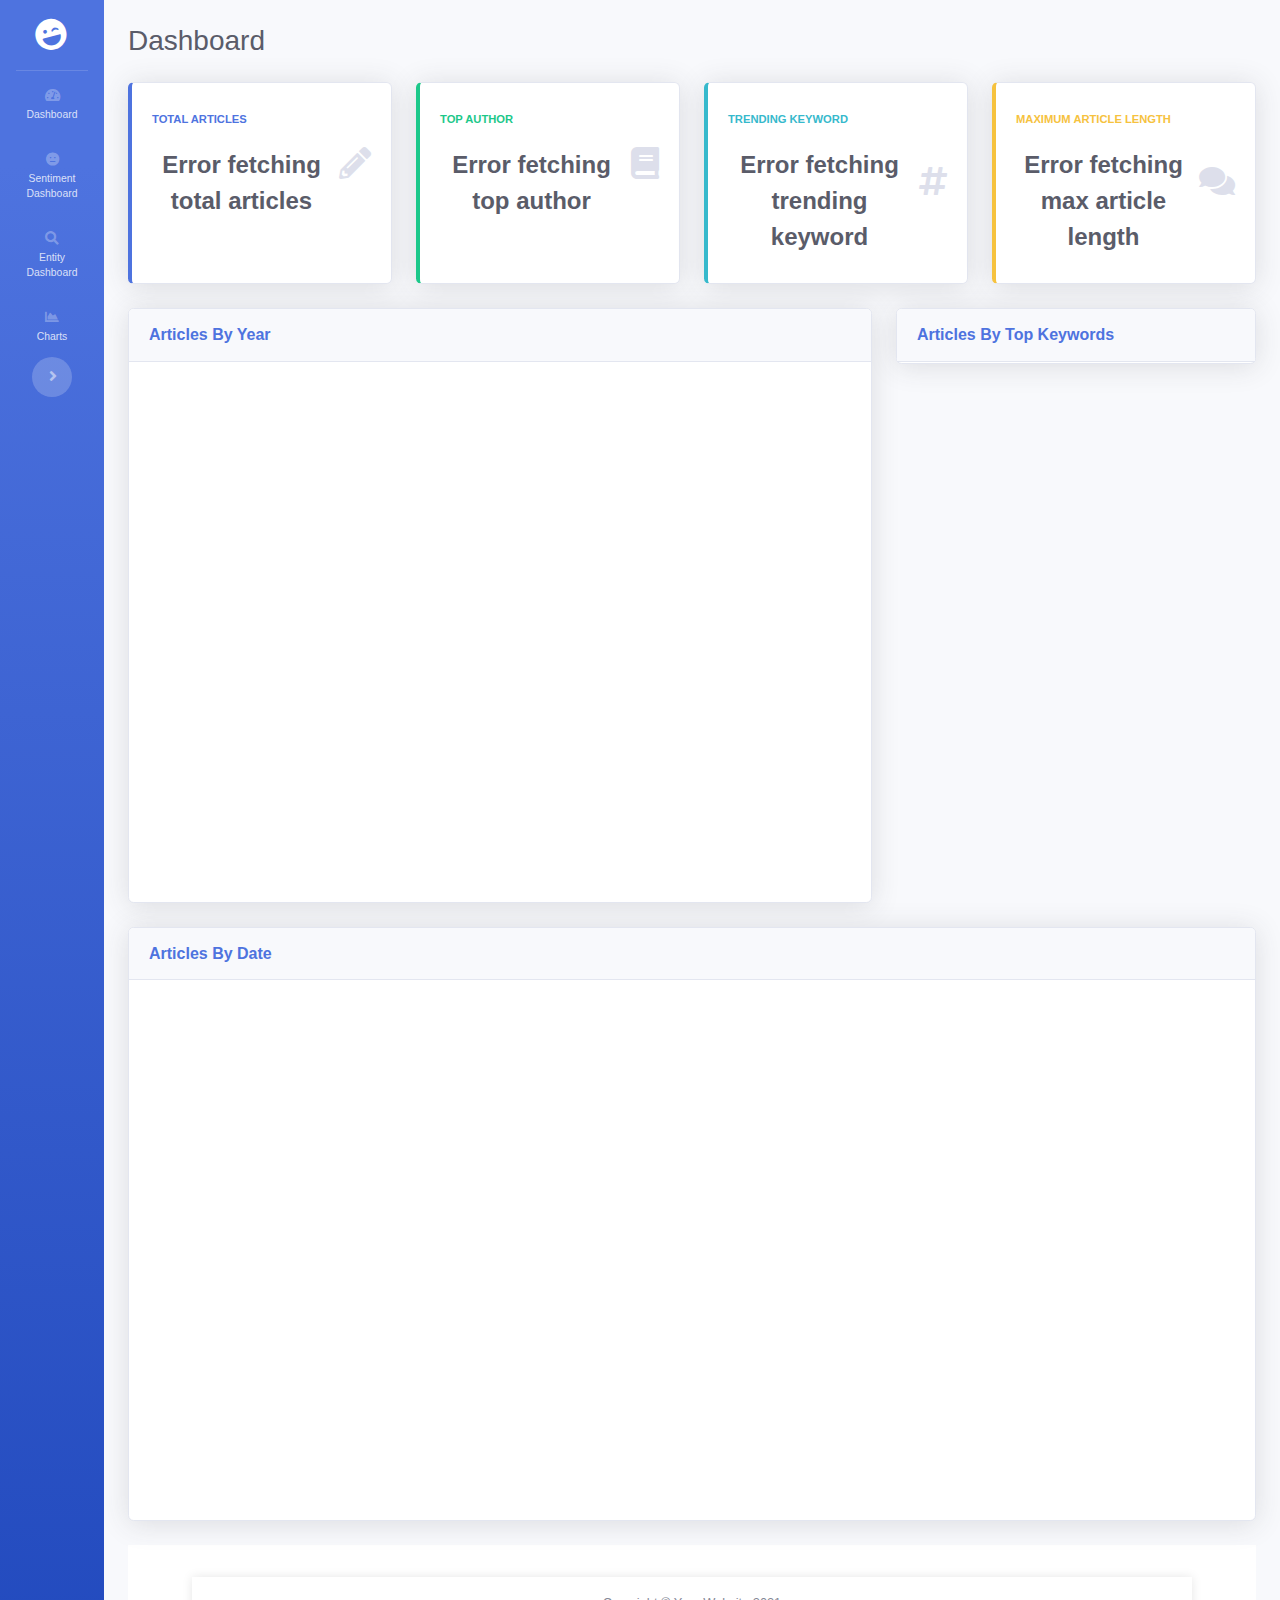
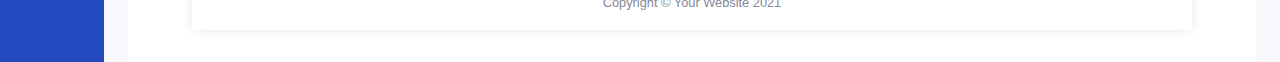
<file: startbootstrap-sb-admin-2-gh-pages/index.html>
<!DOCTYPE html>
<html lang="en">

<head>

    <meta charset="utf-8">
    <meta http-equiv="X-UA-Compatible" content="IE=edge">
    <meta name="viewport" content="width=device-width, initial-scale=1, shrink-to-fit=no">
    <meta name="description" content="">
    <meta name="author" content="">

    <title>Article-Scraper</title>

    <!-- Custom fonts for this template-->
    <link href="vendor/fontawesome-free/css/all.min.css" rel="stylesheet" type="text/css">
    <link
        href="https://fonts.googleapis.com/css?family=Nunito:200,200i,300,300i,400,400i,600,600i,700,700i,800,800i,900,900i"
        rel="stylesheet">

    <!-- Custom styles for this template-->
    <link href="css/sb-admin-2.min.css" rel="stylesheet">
    <link rel="stylesheet" href="../visualizations/styles.css">

    <script src="https://cdn.amcharts.com/lib/5/index.js"></script>
    <script src="https://cdn.amcharts.com/lib/5/wc.js"></script>
    <script src="https://cdn.amcharts.com/lib/5/xy.js"></script>
    <script src="https://cdn.amcharts.com/lib/5/percent.js"></script>
    <script src="https://cdn.amcharts.com/lib/5/hierarchy.js"></script>
    <script src="https://cdn.amcharts.com/lib/5/radar.js"></script>
    <script src="https://cdn.amcharts.com/lib/5/themes/Animated.js"></script>
</head>

<body id="page-top sidebar-toggled">

    <!-- Page Wrapper -->
    <div id="wrapper">

        <!-- Sidebar -->
        <ul class="navbar-nav bg-gradient-primary sidebar sidebar-dark accordion toggled" id="accordionSidebar">

            <!-- Sidebar - Brand -->
            <a class="sidebar-brand d-flex align-items-center justify-content-center" href="index.html">
                <div class="sidebar-brand-icon rotate-n-15">
                    <i class="fas fa-laugh-wink"></i>
                </div>
                <div class="sidebar-brand-text mx-3">Article-Scraper</div>
            </a>

            <!-- Divider -->
            <hr class="sidebar-divider my-0">

            <!-- Nav Item - Dashboard -->
            <li class="nav-item">
                <a class="nav-link" href="index.html">
                    <i class="fas fa-fw fa-tachometer-alt"></i>
                    <span>Dashboard</span></a>
            </li>


            <li class="nav-item">
                <a class="nav-link" href="sentiment.html">
                    <i class="fas fa-fw fa-meh"></i>
                    <span>Sentiment Dashboard</span></a>
            </li>

            <li class="nav-item">
                <a class="nav-link" href="entity.html">
                    <i class="fas fa-fw fa-search"></i>
                    <span>Entity Dashboard</span></a>
            </li>

            <li class="nav-item">
                <a class="nav-link" href="charts.html">
                    <i class="fas fa-fw fa-chart-area"></i>
                    <span>Charts</span></a>
            </li>
            <!-- Sidebar Toggler (Sidebar) -->
            <div class="text-center d-none d-md-inline">
                <button class="rounded-circle border-0" id="sidebarToggle"></button>
            </div>

        </ul>

        <!-- End of Sidebar -->

        <!-- Content Wrapper -->
        <div id="content-wrapper" class="d-flex flex-column">

            <!-- Main Content -->
            <div id="content">


                <!-- Begin Page Content -->
                <div class="container-fluid">

                    <!-- Page Heading -->
                    <div class="d-sm-flex align-items-center justify-content-between my-4">
                        <h1 class="h3 mb-0 text-gray-800">Dashboard</h1>
                    </div>

                    <!-- Content Row -->
                    <div class="row">

                        <!-- Earnings (Monthly) Card Example -->
                        <div class="col-xl-3 col-md-6 mb-4">
                            <div class="card border-left-primary shadow h-100 py-2">
                                <div class="card-body">
                                    <div class="row no-gutters align-items-center">
                                        <div class="col mr-2">
                                            <div class="text-xs font-weight-bold text-primary text-uppercase mb-1">
                                                Total Articles</div>
                                            <div class="h5 mb-0 font-weight-bold text-gray-800" id="articlesCount">
                                            </div>
                                        </div>
                                        <div class="col-auto">
                                            <i class="fas fa-pencil-alt fa-2x text-gray-300"></i>
                                        </div>

                                    </div>
                                </div>
                            </div>
                        </div>

                        <!-- Earnings (Monthly) Card Example -->
                        <div class="col-xl-3 col-md-6 mb-4">
                            <div class="card border-left-success shadow h-100 py-2">
                                <div class="card-body">
                                    <div class="row no-gutters align-items-center">
                                        <div class="col mr-2">
                                            <div class="text-xs font-weight-bold text-success text-uppercase mb-1">
                                                Top Author</div>
                                            <div class="h5 mb-0 font-weight-bold text-gray-800" id="topAuthor"></div>
                                        </div>
                                        <div class="col-auto">
                                            <i class="fas fa-book fa-2x text-gray-300"></i>
                                        </div>

                                    </div>
                                </div>
                            </div>
                        </div>

                        <!-- Earnings (Monthly) Card Example -->
                        <div class="col-xl-3 col-md-6 mb-4">
                            <div class="card border-left-info shadow h-100 py-2">
                                <div class="card-body">
                                    <div class="row no-gutters align-items-center">
                                        <div class="col mr-2">
                                            <div class="text-xs font-weight-bold text-info text-uppercase mb-1">Trending
                                                Keyword
                                            </div>
                                            <div class="h5 mb-0 font-weight-bold text-gray-800" id="trendingKeyword">
                                            </div>
                                        </div>
                                        <div class="col-auto">
                                            <i class="fas fa-hashtag fa-2x text-gray-300"></i>
                                        </div>

                                    </div>
                                </div>
                            </div>
                        </div>

                        <!-- Pending Requests Card Example -->
                        <div class="col-xl-3 col-md-6 mb-4">
                            <div class="card border-left-warning shadow h-100 py-2">
                                <div class="card-body">
                                    <div class="row no-gutters align-items-center">
                                        <div class="col mr-2">
                                            <div class="text-xs font-weight-bold text-warning text-uppercase mb-1">
                                                Maximum Article Length</div>
                                            <div class="h5 mb-0 font-weight-bold text-gray-800" id="maxArticleLength">
                                            </div>
                                        </div>
                                        <div class="col-auto">
                                            <i class="fas fa-comments fa-2x text-gray-300"></i>
                                        </div>
                                    </div>
                                </div>
                            </div>
                        </div>
                    </div>

                    <!-- Content Row -->

                    <div class="row">

                        <!-- Area Chart -->
                        <div class="col-xl-8 col-lg-7">
                            <div class="card shadow mb-4">
                                <!-- Card Header - Dropdown -->
                                <div
                                    class="card-header py-3 d-flex flex-row align-items-center justify-content-between">
                                    <h6 class="m-0 font-weight-bold text-primary">Articles By Year</h6>
                                </div>
                                <!-- Card Body -->
                                <div class="card-body">
                                    <div class="chart-area" style="height: 500px;">
                                        <div id="articlesByYear"></div>
                                    </div>
                                </div>
                            </div>
                        </div>

                        <!-- Pie Chart -->
                        <div class="col-xl-4 col-lg-5">
                            <div class="card shadow mb-4">
                                <!-- Card Header - Dropdown -->
                                <div
                                    class="card-header py-3 d-flex flex-row align-items-center justify-content-between">
                                    <h6 class="m-0 font-weight-bold text-primary">Articles By Top Keywords</h6>
                                </div>
                                <!-- Card Body -->
                                <div class="card-body p-0">
                                    <!-- <div class="chart-area" > -->
                                    <div id="articlesByTopKeywordCount"></div>
                                    <!-- </div> -->
                                </div>
                            </div>
                        </div>
                    </div>

                    <div class="row">

                        <!-- Area Chart -->
                        <div class="col-12">
                            <div class="card shadow mb-4">
                                <!-- Card Header - Dropdown -->
                                <div
                                    class="card-header py-3 d-flex flex-row align-items-center justify-content-between">
                                    <h6 class="m-0 font-weight-bold text-primary">Articles By Date</h6>
                                </div>
                                <!-- Card Body -->
                                <div class="card-body">
                                    <div class="chart-area" style="height: 500px;">
                                        <div id="articlesByMonth"></div>
                                    </div>
                                </div>
                            </div>
                        </div>
                    </div>
                    <!-- Content Row -->
                    <!-- Footer -->
                    <!-- End of Footer -->
                    <footer class="sticky-footer bg-white">
                        <div class="container my-auto">
                            <div class="copyright text-center my-auto">
                                <span>Copyright &copy; Your Website 2021</span>
                            </div>
                        </div>
                    </footer>

                </div>
                <!-- End of Content Wrapper -->

            </div>
            <!-- End of Page Wrapper -->

            <!-- Scroll to Top Button-->
            <a class="scroll-to-top rounded" href="#page-top">
                <i class="fas fa-angle-up"></i>
            </a>



            <!-- Bootstrap core JavaScript-->
            <script src="vendor/jquery/jquery.min.js"></script>
            <script src="vendor/bootstrap/js/bootstrap.bundle.min.js"></script>

            <!-- Core plugin JavaScript-->
            <script src="vendor/jquery-easing/jquery.easing.min.js"></script>

            <!-- Custom scripts for all pages-->
            <script src="js/sb-admin-2.min.js"></script>

            <!-- Page level plugins -->
            <!-- <script src="vendor/chart.js/Chart.min.js"></script> -->

            <!-- Page level custom scripts -->
            <!-- <script src="js/demo/chart-area-demo.js"></script> -->
            <!-- <script src="js/demo/chart-pie-demo.js"></script> -->
            <script src="./js/load_main_scripts.js"></script>

</body>

</html>
</file>
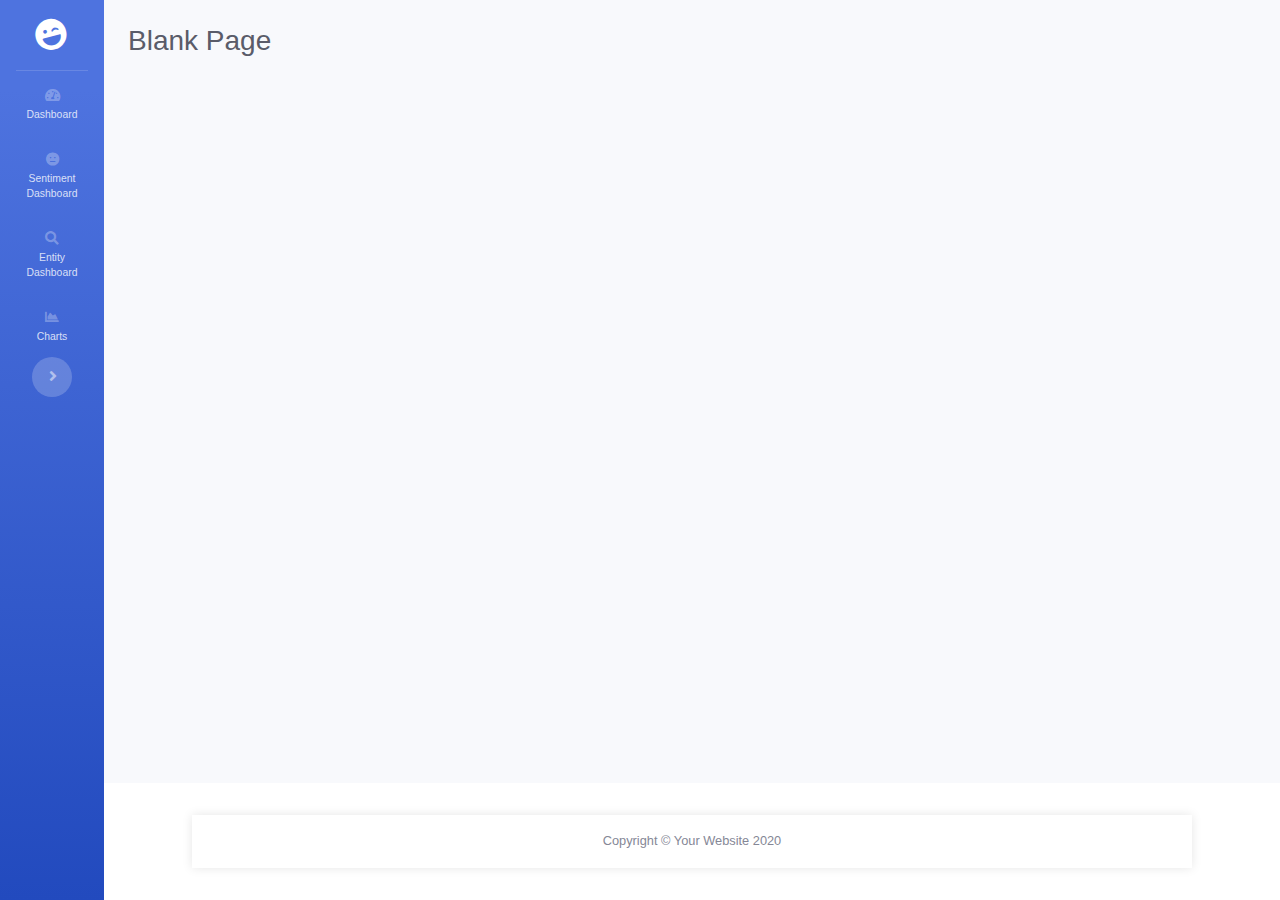
<file: startbootstrap-sb-admin-2-gh-pages/blank.html>
<!DOCTYPE html>
<html lang="en">

<head>

    <meta charset="utf-8">
    <meta http-equiv="X-UA-Compatible" content="IE=edge">
    <meta name="viewport" content="width=device-width, initial-scale=1, shrink-to-fit=no">
    <meta name="description" content="">
    <meta name="author" content="">

    <title>Article-Scraper</title>

    <!-- Custom fonts for this template-->
    <link href="vendor/fontawesome-free/css/all.min.css" rel="stylesheet" type="text/css">
    <link
        href="https://fonts.googleapis.com/css?family=Nunito:200,200i,300,300i,400,400i,600,600i,700,700i,800,800i,900,900i"
        rel="stylesheet">

    <!-- Custom styles for this template-->
    <link href="css/sb-admin-2.min.css" rel="stylesheet">
    <link rel="stylesheet" href="../visualizations/styles.css">

    <script src="https://cdn.amcharts.com/lib/5/index.js"></script>
    <script src="https://cdn.amcharts.com/lib/5/wc.js"></script>
    <script src="https://cdn.amcharts.com/lib/5/xy.js"></script>
    <script src="https://cdn.amcharts.com/lib/5/percent.js"></script>
    <script src="https://cdn.amcharts.com/lib/5/hierarchy.js"></script>
    <script src="https://cdn.amcharts.com/lib/5/radar.js"></script>
    <script src="https://cdn.amcharts.com/lib/5/themes/Animated.js"></script>
    <script src="https://cdn.amcharts.com/lib/5/themes/Responsive.js"></script>
</head>

<body id="page-top sidebar-toggled">

    <!-- Page Wrapper -->
    <div id="wrapper">

        <!-- Sidebar -->
        <ul class="navbar-nav bg-gradient-primary sidebar sidebar-dark accordion toggled" id="accordionSidebar">

            <!-- Sidebar - Brand -->
            <a class="sidebar-brand d-flex align-items-center justify-content-center" href="index.html">
                <div class="sidebar-brand-icon rotate-n-15">
                    <i class="fas fa-laugh-wink"></i>
                </div>
                <div class="sidebar-brand-text mx-3">Article-Scraper</div>
            </a>

            <!-- Divider -->
            <hr class="sidebar-divider my-0">

            <!-- Nav Item - Dashboard -->
            <li class="nav-item">
                <a class="nav-link" href="index.html">
                    <i class="fas fa-fw fa-tachometer-alt"></i>
                    <span>Dashboard</span></a>
            </li>


            <li class="nav-item">
                <a class="nav-link" href="sentiment.html">
                    <i class="fas fa-fw fa-meh"></i>
                    <span>Sentiment Dashboard</span></a>
            </li>

            <li class="nav-item">
                <a class="nav-link" href="entity.html">
                    <i class="fas fa-fw fa-search"></i>
                    <span>Entity Dashboard</span></a>
            </li>

            <li class="nav-item">
                <a class="nav-link" href="charts.html">
                    <i class="fas fa-fw fa-chart-area"></i>
                    <span>Charts</span></a>
            </li>
            <!-- Sidebar Toggler (Sidebar) -->
            <div class="text-center d-none d-md-inline">
                <button class="rounded-circle border-0" id="sidebarToggle"></button>
            </div>

        </ul>
        <!-- End of Sidebar -->

        <!-- Content Wrapper -->
        <div id="content-wrapper" class="d-flex flex-column">

            <!-- Main Content -->
            <div id="content">

                <!-- Begin Page Content -->
                <div class="container-fluid my-4">

                    <!-- Page Heading -->
                    <h1 class="h3 mb-4 text-gray-800">Blank Page</h1>

                </div>
                <!-- /.container-fluid -->
                <div class="chartContainer"></div>
            </div>
            <!-- End of Main Content -->
            <footer class="sticky-footer bg-white">
                <div class="container my-auto">
                    <div class="copyright text-center my-auto">
                        <span>Copyright &copy; Your Website 2020</span>
                    </div>
                </div>
            </footer>
            <!-- Footer -->
            <!-- End of Footer -->

        </div>
        <!-- End of Content Wrapper -->

    </div>
    <!-- End of Page Wrapper -->

    <!-- Scroll to Top Button-->
    <a class="scroll-to-top rounded" href="#page-top">
        <i class="fas fa-angle-up"></i>
    </a>


    <!-- Bootstrap core JavaScript-->
    <script src="vendor/jquery/jquery.min.js"></script>
    <script src="vendor/bootstrap/js/bootstrap.bundle.min.js"></script>

    <!-- Core plugin JavaScript-->
    <script src="vendor/jquery-easing/jquery.easing.min.js"></script>

    <!-- Custom scripts for all pages-->
    <script src="js/sb-admin-2.min.js"></script>
    <script src="js/load_chart.js"></script>

</body>

</html>
</file>
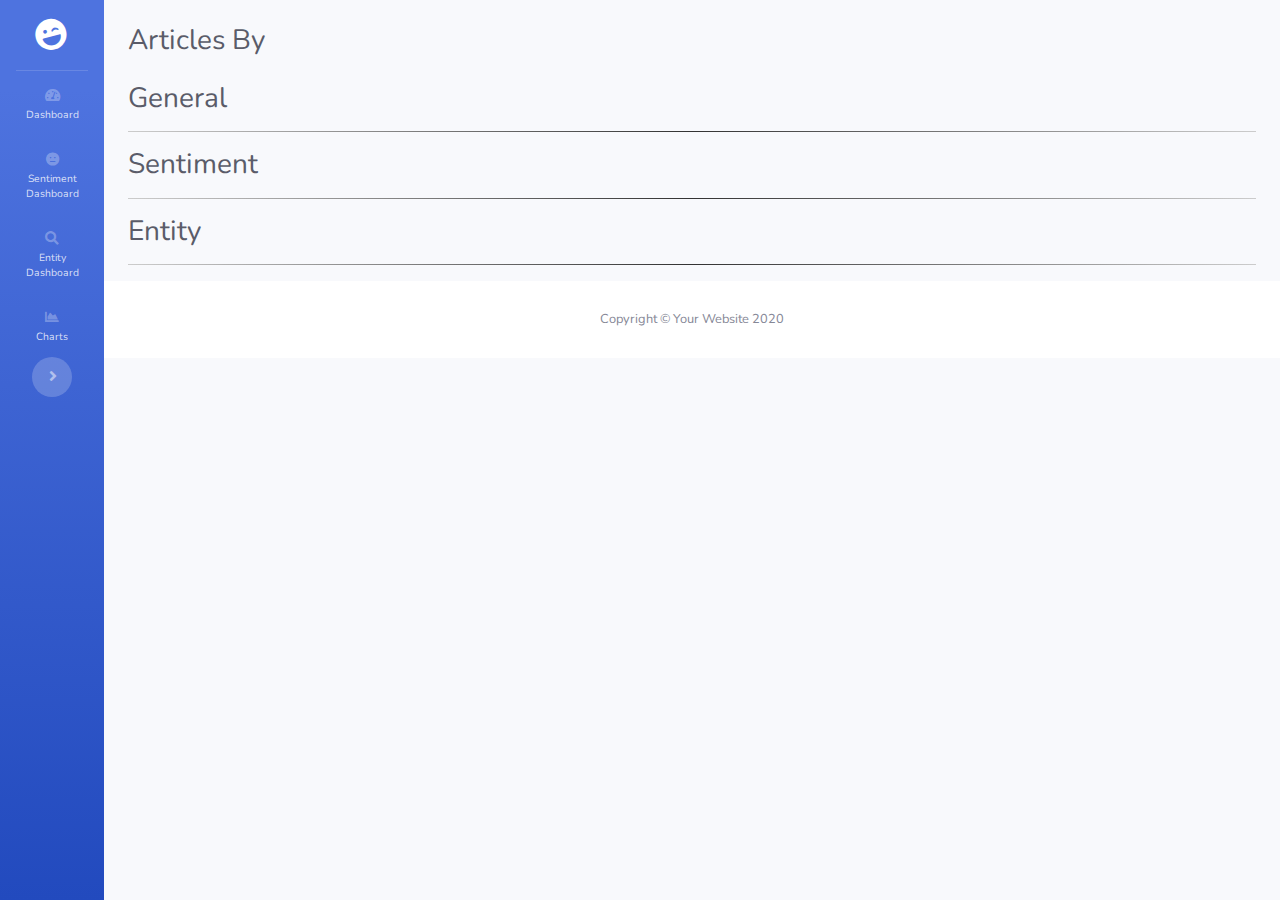
<file: startbootstrap-sb-admin-2-gh-pages/charts.html>
<!DOCTYPE html>
<html lang="en">

<head>

    <meta charset="utf-8">
    <meta http-equiv="X-UA-Compatible" content="IE=edge">
    <meta name="viewport" content="width=device-width, initial-scale=1, shrink-to-fit=no">
    <meta name="description" content="">
    <meta name="author" content="">

    <title>Article-Scraper</title>

    <!-- Custom fonts for this template-->
    <link href="vendor/fontawesome-free/css/all.min.css" rel="stylesheet" type="text/css">
    <link
        href="https://fonts.googleapis.com/css?family=Nunito:200,200i,300,300i,400,400i,600,600i,700,700i,800,800i,900,900i"
        rel="stylesheet">

    <!-- Custom styles for this template-->
    <link href="css/sb-admin-2.min.css" rel="stylesheet">

    <style>
        .card {
            border: 1px solid #ddd;
            border-radius: 0.5rem;
            transition: transform 0.2s, box-shadow 0.2s;
        }

        .card:hover {
            transform: scale(1.05);
            box-shadow: 0 4px 8px rgba(0, 0, 0, 0.2);
        }

        .btn {
            width: 100%;
            font-size: 1.2rem;
            padding: 0.75rem;
            border-radius: 0.3rem;
            font-weight: bold;
            /* Make text bold */
            text-transform: uppercase;
            /* Uppercase text */
        }
    </style>
</head>

<body id="page-top sidebar-toggled">

    <!-- Page Wrapper -->
    <div id="wrapper">

        <!-- Sidebar -->
        <ul class="navbar-nav bg-gradient-primary sidebar sidebar-dark accordion toggled" id="accordionSidebar">

            <!-- Sidebar - Brand -->
            <a class="sidebar-brand d-flex align-items-center justify-content-center" href="index.html">
                <div class="sidebar-brand-icon rotate-n-15">
                    <i class="fas fa-laugh-wink"></i>
                </div>
                <div class="sidebar-brand-text mx-3">Article-Scraper</div>
            </a>

            <!-- Divider -->
            <hr class="sidebar-divider my-0">

            <!-- Nav Item - Dashboard -->
            <li class="nav-item">
                <a class="nav-link" href="index.html">
                    <i class="fas fa-fw fa-tachometer-alt"></i>
                    <span>Dashboard</span></a>
            </li>

            <li class="nav-item">
                <a class="nav-link" href="sentiment.html">
                    <i class="fas fa-fw fa-meh"></i>
                    <span>Sentiment Dashboard</span></a>
            </li>

            <li class="nav-item">
                <a class="nav-link" href="entity.html">
                    <i class="fas fa-fw fa-search"></i>
                    <span>Entity Dashboard</span></a>
            </li>

            <li class="nav-item">
                <a class="nav-link" href="charts.html">
                    <i class="fas fa-fw fa-chart-area"></i>
                    <span>Charts</span></a>
            </li>
            <!-- Sidebar Toggler (Sidebar) -->
            <div class="text-center d-none d-md-inline">
                <button class="rounded-circle border-0" id="sidebarToggle"></button>
            </div>

        </ul>
        <!-- End of Sidebar -->
        <div id="content-wrapper" class="d-flex flex-column">
            <div id="content">


                <!-- Begin Page Content -->
                <div class="container-fluid">

                    <!-- Page Heading -->
                    <div class="d-sm-flex align-items-center justify-content-between my-4">
                        <h1 class="h3 mb-0 text-gray-800">Articles By</h1>
                        <!-- <a href="#" class="d-none d-sm-inline-block btn btn-sm btn-primary shadow-sm"><i
                            class="fas fa-download fa-sm text-white-50"></i> Generate Report</a> -->
                    </div>

                    <script src="js/load_script_buttons.js"></script>
                    <h1 class="h3 mb-0 text-gray-800">General</h1>
                    <hr style="border: 0; height: 1px; background: #333; background-image: linear-gradient(to right, #ccc, #333, #ccc);">
                    <div id="general-buttons" class="row"></div>
                    <h1 class="h3 mb-0 text-gray-800">Sentiment</h1>
                    <hr style="border: 0; height: 1px; background: #333; background-image: linear-gradient(to right, #ccc, #333, #ccc);">
                    <div id="sentiment-buttons" class="row"></div>
                    <h1 class="h3 mb-0 text-gray-800">Entity</h1>
                    <hr style="border: 0; height: 1px; background: #333; background-image: linear-gradient(to right, #ccc, #333, #ccc);">
                    <div id="entity-buttons" class="row"></div>
                </div>
                <!-- Footer -->
                <footer class="sticky-footer bg-white">
                    <div class="container my-auto">
                        <div class="copyright text-center my-auto">
                            <span>Copyright &copy; Your Website 2020</span>
                        </div>
                    </div>
                </footer>
            </div>
        </div>

    </div>
    <!-- End of Footer -->

    </div>
    <!-- End of Content Wrapper -->

    </div>
    <!-- End of Page Wrapper -->

    <!-- Scroll to Top Button-->
    <a class="scroll-to-top rounded" href="#page-top">
        <i class="fas fa-angle-up"></i>
    </a>



    <!-- Bootstrap core JavaScript-->
    <script src="vendor/jquery/jquery.min.js"></script>
    <script src="vendor/bootstrap/js/bootstrap.bundle.min.js"></script>

    <!-- Core plugin JavaScript-->
    <script src="vendor/jquery-easing/jquery.easing.min.js"></script>

    <!-- Custom scripts for all pages-->
    <script src="js/sb-admin-2.min.js"></script>

    <!-- Page level plugins -->
    <!-- <script src="vendor/chart.js/Chart.min.js"></script> -->

    <!-- Page level custom scripts -->
    <!-- <script src="js/demo/chart-area-demo.js"></script>
    <script src="js/demo/chart-pie-demo.js"></script>
    <script src="js/demo/chart-bar-demo.js"></script> -->

</body>

</html>
</file>
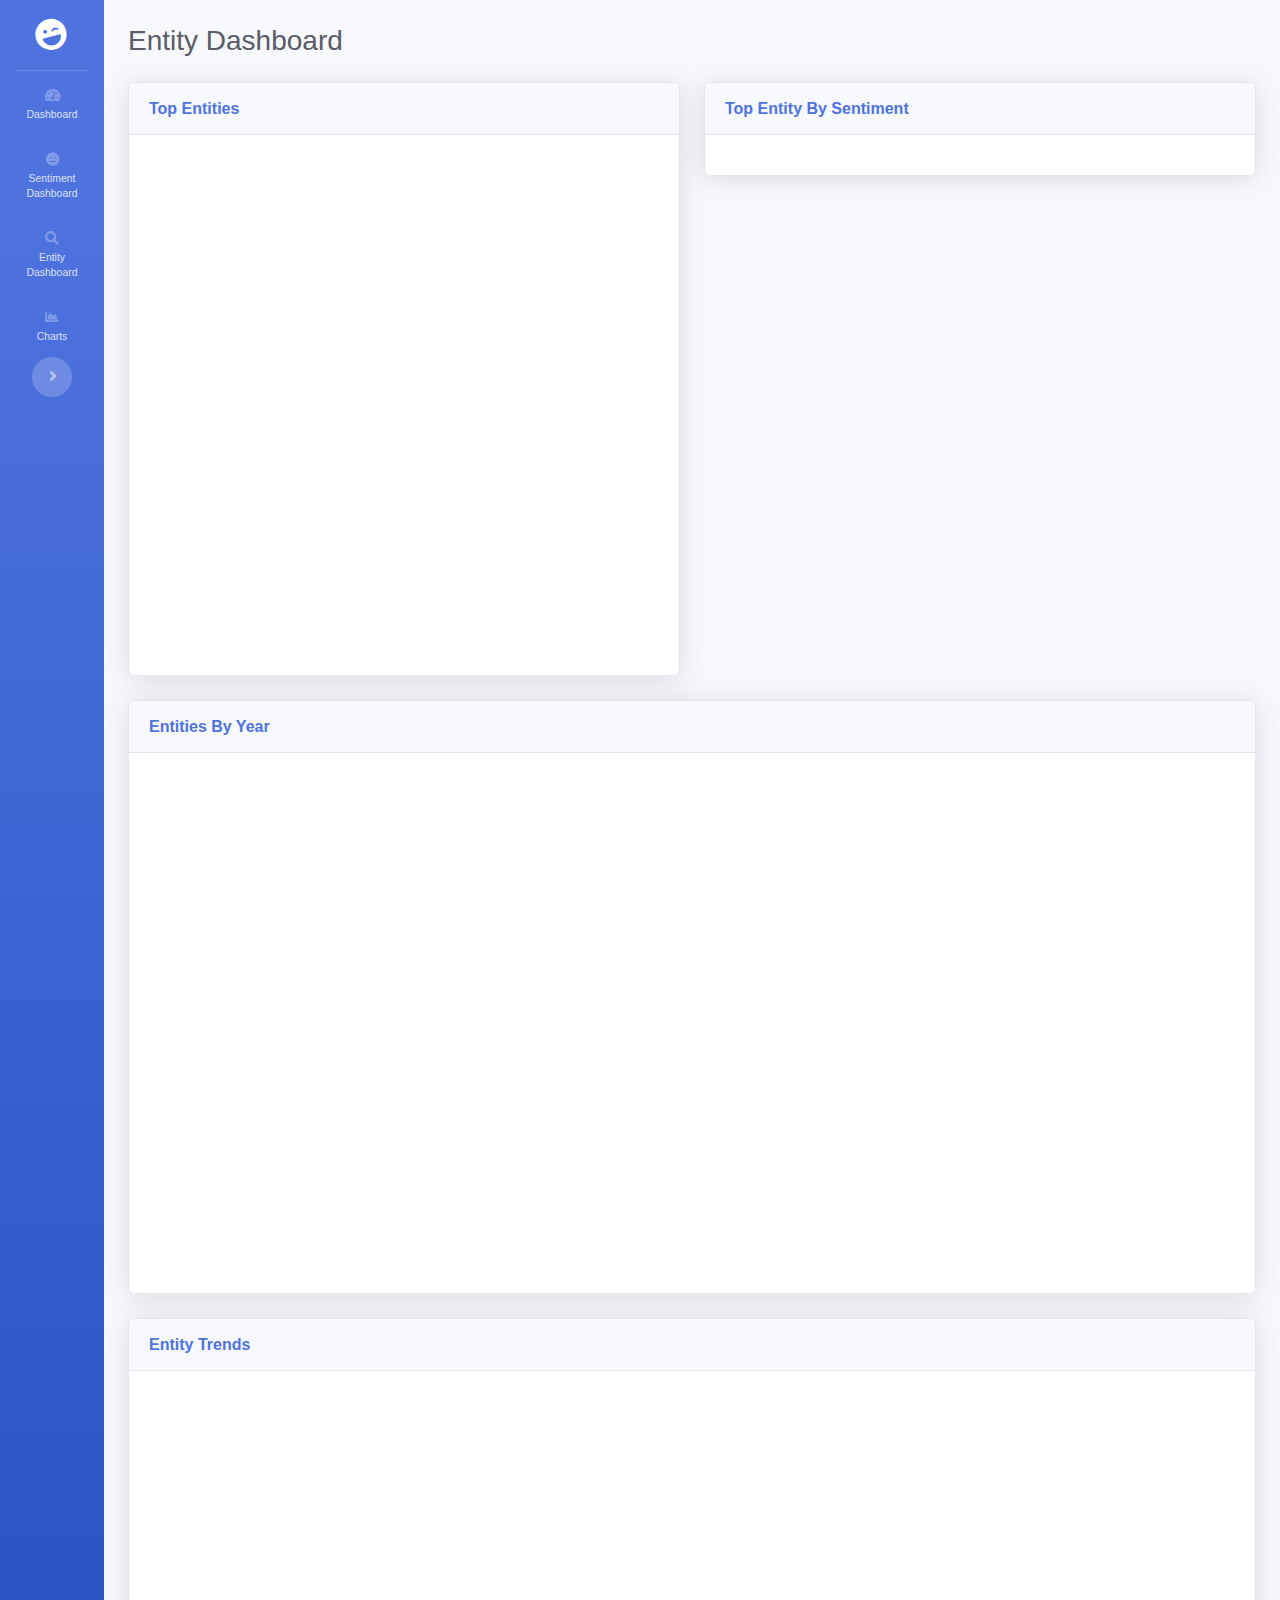
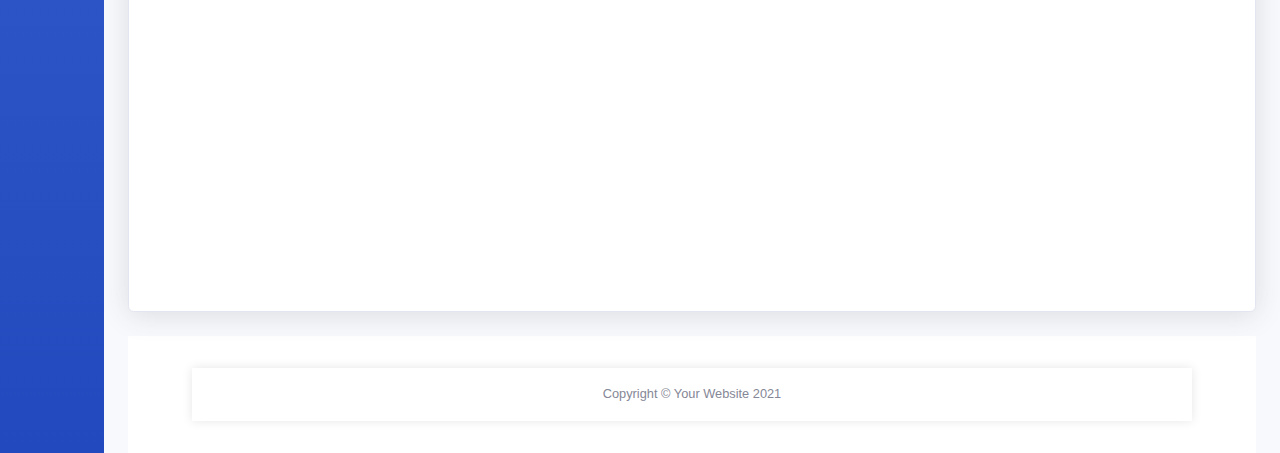
<file: startbootstrap-sb-admin-2-gh-pages/entity.html>
<!DOCTYPE html>
<html lang="en">

<head>

    <meta charset="utf-8">
    <meta http-equiv="X-UA-Compatible" content="IE=edge">
    <meta name="viewport" content="width=device-width, initial-scale=1, shrink-to-fit=no">
    <meta name="description" content="">
    <meta name="author" content="">

    <title>Article-Scraper</title>

    <!-- Custom fonts for this template-->
    <link href="vendor/fontawesome-free/css/all.min.css" rel="stylesheet" type="text/css">
    <link
        href="https://fonts.googleapis.com/css?family=Nunito:200,200i,300,300i,400,400i,600,600i,700,700i,800,800i,900,900i"
        rel="stylesheet">

    <!-- Custom styles for this template-->
    <link href="css/sb-admin-2.min.css" rel="stylesheet">
    <link rel="stylesheet" href="../visualizations/styles.css">

    <script src="https://cdn.amcharts.com/lib/5/index.js"></script>
    <script src="https://cdn.amcharts.com/lib/5/wc.js"></script>
    <script src="https://cdn.amcharts.com/lib/5/xy.js"></script>
    <script src="https://cdn.amcharts.com/lib/5/percent.js"></script>
    <script src="https://cdn.amcharts.com/lib/5/hierarchy.js"></script>
    <script src="https://cdn.amcharts.com/lib/5/radar.js"></script>
    <script src="https://cdn.amcharts.com/lib/5/themes/Animated.js"></script>
    <script src="https://cdn.amcharts.com/lib/5/themes/Responsive.js"></script>
</head>

<body id="page-top sidebar-toggled">

    <!-- Page Wrapper -->
    <div id="wrapper">

        <!-- Sidebar -->
        <ul class="navbar-nav bg-gradient-primary sidebar sidebar-dark accordion toggled" id="accordionSidebar">

            <!-- Sidebar - Brand -->
            <a class="sidebar-brand d-flex align-items-center justify-content-center" href="index.html">
                <div class="sidebar-brand-icon rotate-n-15">
                    <i class="fas fa-laugh-wink"></i>
                </div>
                <div class="sidebar-brand-text mx-3">Article-Scraper</div>
            </a>

            <!-- Divider -->
            <hr class="sidebar-divider my-0">

            <!-- Nav Item - Dashboard -->
            <li class="nav-item">
                <a class="nav-link" href="index.html">
                    <i class="fas fa-fw fa-tachometer-alt"></i>
                    <span>Dashboard</span></a>
            </li>


            <li class="nav-item">
                <a class="nav-link" href="sentiment.html">
                    <i class="fas fa-fw fa-meh"></i>
                    <span>Sentiment Dashboard</span></a>
            </li>

            <li class="nav-item">
                <a class="nav-link" href="entity.html">
                    <i class="fas fa-fw fa-search"></i>
                    <span>Entity Dashboard</span></a>
            </li>

            <li class="nav-item">
                <a class="nav-link" href="charts.html">
                    <i class="fas fa-fw fa-chart-area"></i>
                    <span>Charts</span></a>
            </li>
            <!-- Sidebar Toggler (Sidebar) -->
            <div class="text-center d-none d-md-inline">
                <button class="rounded-circle border-0" id="sidebarToggle"></button>
            </div>

        </ul>

        <!-- End of Sidebar -->

        <!-- Content Wrapper -->
        <div id="content-wrapper" class="d-flex flex-column">

            <!-- Main Content -->
            <div id="content">


                <!-- Begin Page Content -->
                <div class="container-fluid">

                    <!-- Page Heading -->
                    <div class="d-sm-flex align-items-center justify-content-between my-4">
                        <h1 class="h3 mb-0 text-gray-800">Entity Dashboard</h1>
                    </div>

                    <!-- Content Row -->
                    <div class="row">

                        <div class="col-lg-6">
                            <div class="card shadow mb-4">
                                <!-- Card Header - Dropdown -->
                                <div
                                    class="card-header py-3 d-flex flex-row align-items-center justify-content-between">
                                    <h6 class="m-0 font-weight-bold text-primary">Top Entities</h6>
                                </div>
                                <!-- Card Body -->
                                <div class="card-body">
                                    <div class="chart-area" style="height: 500px;">
                                        <div id="topEntities"></div>
                                    </div>
                                </div>
                            </div>
                        </div>

                        <!-- Pie Chart -->
                        <div class="col-lg-6">
                            <div class="card shadow mb-4">
                                <!-- Card Header - Dropdown -->
                                <div
                                    class="card-header py-3 d-flex flex-row align-items-center justify-content-between">
                                    <h6 class="m-0 font-weight-bold text-primary">Top Entity By Sentiment</h6>
                                </div>
                                <!-- Card Body -->
                                <div class="card-body">
                                    <div id="topEntityBySentiment"></div>
                                </div>
                            </div>
                        </div>
                    </div>
                    <!-- Content Row -->

                    <div class="row">

                        <!-- Area Chart -->
                        <div class="col-12">
                            <div class="card shadow mb-4">
                                <!-- Card Header - Dropdown -->
                                <div
                                    class="card-header py-3 d-flex flex-row align-items-center justify-content-between">
                                    <h6 class="m-0 font-weight-bold text-primary">Entities By Year</h6>
                                </div>
                                <!-- Card Body -->
                                <div class="card-body">
                                    <div class="chart-area" style="height: 500px;">
                                        <div id="entitiesByYear"></div>
                                    </div>
                                </div>
                            </div>
                        </div>
                    </div>

                    <div class="row">

                        <!-- Area Chart -->
                        <div class="col-12">
                            <div class="card shadow mb-4">
                                <!-- Card Header - Dropdown -->
                                <div
                                    class="card-header py-3 d-flex flex-row align-items-center justify-content-between">
                                    <h6 class="m-0 font-weight-bold text-primary">Entity Trends</h6>
                                </div>
                                <!-- Card Body -->
                                <div class="card-body">
                                    <div class="chart-area" style="height: 500px;">
                                        <div id="entityTrends"></div>
                                    </div>
                                </div>
                            </div>
                        </div>
                    </div>
                    <!-- Content Row -->
                    <!-- Footer -->
                    <!-- End of Footer -->
                    <footer class="sticky-footer bg-white">
                        <div class="container my-auto">
                            <div class="copyright text-center my-auto">
                                <span>Copyright &copy; Your Website 2021</span>
                            </div>
                        </div>
                    </footer>

                </div>
                <!-- End of Content Wrapper -->

            </div>
            <!-- End of Page Wrapper -->

            <!-- Scroll to Top Button-->
            <a class="scroll-to-top rounded" href="#page-top">
                <i class="fas fa-angle-up"></i>
            </a>



            <!-- Bootstrap core JavaScript-->
            <script src="vendor/jquery/jquery.min.js"></script>
            <script src="vendor/bootstrap/js/bootstrap.bundle.min.js"></script>

            <!-- Core plugin JavaScript-->
            <script src="vendor/jquery-easing/jquery.easing.min.js"></script>

            <!-- Custom scripts for all pages-->
            <script src="js/sb-admin-2.min.js"></script>

            <!-- Page level plugins -->
            <!-- <script src="vendor/chart.js/Chart.min.js"></script> -->

            <!-- Page level custom scripts -->
            <!-- <script src="js/demo/chart-area-demo.js"></script> -->
            <!-- <script src="js/demo/chart-pie-demo.js"></script> -->
            <script src="./js/load_entity_scripts.js"></script>

</body>

</html>
</file>
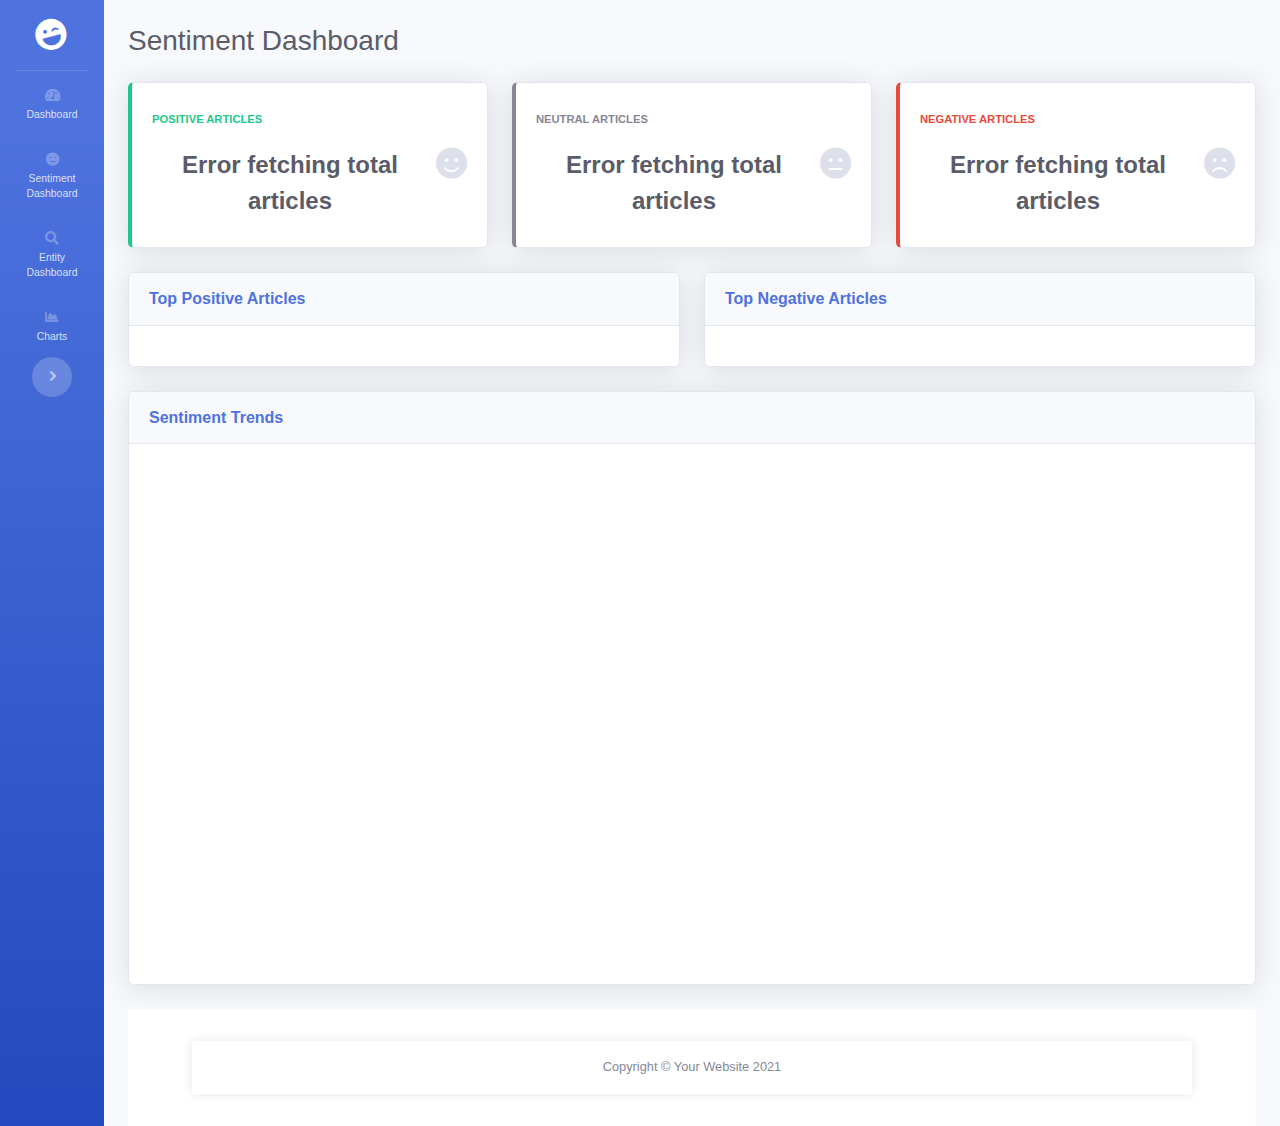
<file: startbootstrap-sb-admin-2-gh-pages/sentiment.html>
<!DOCTYPE html>
<html lang="en">

<head>

    <meta charset="utf-8">
    <meta http-equiv="X-UA-Compatible" content="IE=edge">
    <meta name="viewport" content="width=device-width, initial-scale=1, shrink-to-fit=no">
    <meta name="description" content="">
    <meta name="author" content="">

    <title>Article-Scraper</title>

    <!-- Custom fonts for this template-->
    <link href="vendor/fontawesome-free/css/all.min.css" rel="stylesheet" type="text/css">
    <link
        href="https://fonts.googleapis.com/css?family=Nunito:200,200i,300,300i,400,400i,600,600i,700,700i,800,800i,900,900i"
        rel="stylesheet">

    <!-- Custom styles for this template-->
    <link href="css/sb-admin-2.min.css" rel="stylesheet">
    <link rel="stylesheet" href="../visualizations/styles.css">

    <script src="https://cdn.amcharts.com/lib/5/index.js"></script>
    <script src="https://cdn.amcharts.com/lib/5/wc.js"></script>
    <script src="https://cdn.amcharts.com/lib/5/xy.js"></script>
    <script src="https://cdn.amcharts.com/lib/5/percent.js"></script>
    <script src="https://cdn.amcharts.com/lib/5/hierarchy.js"></script>
    <script src="https://cdn.amcharts.com/lib/5/radar.js"></script>
    <script src="https://cdn.amcharts.com/lib/5/themes/Animated.js"></script>
</head>

<body id="page-top sidebar-toggled">

    <!-- Page Wrapper -->
    <div id="wrapper">

        <!-- Sidebar -->
        <ul class="navbar-nav bg-gradient-primary sidebar sidebar-dark accordion toggled" id="accordionSidebar">

            <!-- Sidebar - Brand -->
            <a class="sidebar-brand d-flex align-items-center justify-content-center" href="index.html">
                <div class="sidebar-brand-icon rotate-n-15">
                    <i class="fas fa-laugh-wink"></i>
                </div>
                <div class="sidebar-brand-text mx-3">Article-Scraper</div>
            </a>

            <!-- Divider -->
            <hr class="sidebar-divider my-0">

            <!-- Nav Item - Dashboard -->
            <li class="nav-item">
                <a class="nav-link" href="index.html">
                    <i class="fas fa-fw fa-tachometer-alt"></i>
                    <span>Dashboard</span></a>
            </li>


            <li class="nav-item">
                <a class="nav-link" href="sentiment.html">
                    <i class="fas fa-fw fa-meh"></i>
                    <span>Sentiment Dashboard</span></a>
            </li>

            <li class="nav-item">
                <a class="nav-link" href="entity.html">
                    <i class="fas fa-fw fa-search"></i>
                    <span>Entity Dashboard</span></a>
            </li>

            <li class="nav-item">
                <a class="nav-link" href="charts.html">
                    <i class="fas fa-fw fa-chart-area"></i>
                    <span>Charts</span></a>
            </li>
            <!-- Sidebar Toggler (Sidebar) -->
            <div class="text-center d-none d-md-inline">
                <button class="rounded-circle border-0" id="sidebarToggle"></button>
            </div>

        </ul>

        <!-- End of Sidebar -->

        <!-- Content Wrapper -->
        <div id="content-wrapper" class="d-flex flex-column">

            <!-- Main Content -->
            <div id="content">


                <!-- Begin Page Content -->
                <div class="container-fluid">

                    <!-- Page Heading -->
                    <div class="d-sm-flex align-items-center justify-content-between my-4">
                        <h1 class="h3 mb-0 text-gray-800">Sentiment Dashboard</h1>
                    </div>

                    <!-- Content Row -->
                    <div class="row">

                        <!-- Earnings (Monthly) Card Example -->
                        <div class="col-xl-4 col-lg-4 col-md-12 mb-4">
                            <div class="card border-left-success shadow h-100 py-2">
                                <div class="card-body">
                                    <div class="row no-gutters align-items-center">
                                        <div class="col mr-2">
                                            <div class="text-xs font-weight-bold text-success text-uppercase mb-1">
                                                Positive Articles</div>
                                            <div class="h5 mb-0 font-weight-bold text-gray-800" id="positiveArticlesCount">
                                            </div>
                                        </div>
                                        <div class="col-auto">
                                            <i class="fas fa-2x fa-smile text-gray-300"></i>
                                        </div>

                                    </div>
                                </div>
                            </div>
                        </div>

                        <!-- Earnings (Monthly) Card Example -->
                        <div class="col-xl-4 col-lg-4 col-md-12 mb-4">
                            <div class="card border-left-secondary shadow h-100 py-2">
                                <div class="card-body">
                                    <div class="row no-gutters align-items-center">
                                        <div class="col mr-2">
                                            <div class="text-xs font-weight-bold text-secondary text-uppercase mb-1">
                                                Neutral Articles</div>
                                            <div class="h5 mb-0 font-weight-bold text-gray-800" id="neutralArticlesCount"></div>
                                        </div>
                                        <div class="col-auto">
                                            <i class="fas fa-2x fa-meh text-gray-300"></i>
                                        </div>

                                    </div>
                                </div>
                            </div>
                        </div>

                        <!-- Earnings (Monthly) Card Example -->
                        <div class="col-xl-4 col-lg-4 col-md-12 mb-4">
                            <div class="card border-left-danger shadow h-100 py-2">
                                <div class="card-body">
                                    <div class="row no-gutters align-items-center">
                                        <div class="col mr-2">
                                            <div class="text-xs font-weight-bold text-danger text-uppercase mb-1">
                                            Negative Articles
                                            </div>
                                            <div class="h5 mb-0 font-weight-bold text-gray-800" id="negativeArticlesCount">
                                            </div>
                                        </div>
                                        <div class="col-auto">
                                            <i class="fas fa-2x fa-frown text-gray-300"></i>
                                        </div>

                                    </div>
                                </div>
                            </div>
                        </div>
                    </div>
                    <!-- Content Row -->

                    <div class="row">

                        <!-- Area Chart -->
                        <div class="col-lg-6">
                            <div class="card shadow mb-4">
                                <!-- Card Header - Dropdown -->
                                <div
                                    class="card-header py-3 d-flex flex-row align-items-center justify-content-between">
                                    <h6 class="m-0 font-weight-bold text-primary">Top Positive Articles</h6>
                                </div>
                                <!-- Card Body -->
                                <div class="card-body">
                                    
                                        <div id="topPositiveArticles"></div>
                                
                                </div>
                            </div>
                        </div>

                        <!-- Pie Chart -->
                        <div class="col-lg-6">
                            <div class="card shadow mb-4">
                                <!-- Card Header - Dropdown -->
                                <div
                                    class="card-header py-3 d-flex flex-row align-items-center justify-content-between">
                                    <h6 class="m-0 font-weight-bold text-primary">Top Negative Articles</h6>
                                </div>
                                <!-- Card Body -->
                                <div class="card-body">
                                    <!-- <div class="chart-area" > -->
                                    <div id="topNegativeArticles"></div>
                                    <!-- </div> -->
                                </div>
                            </div>
                        </div>
                    </div>

                    <div class="row">

                        <!-- Area Chart -->
                        <div class="col-12">
                            <div class="card shadow mb-4">
                                <!-- Card Header - Dropdown -->
                                <div
                                    class="card-header py-3 d-flex flex-row align-items-center justify-content-between">
                                    <h6 class="m-0 font-weight-bold text-primary">Sentiment Trends</h6>
                                </div>
                                <!-- Card Body -->
                                <div class="card-body">
                                    <div class="chart-area" style="height: 500px;">
                                        <div id="sentimentTrends"></div>
                                    </div>
                                </div>
                            </div>
                        </div>
                    </div>
                    <!-- Content Row -->
                    <!-- Footer -->
                    <!-- End of Footer -->
                    <footer class="sticky-footer bg-white">
                        <div class="container my-auto">
                            <div class="copyright text-center my-auto">
                                <span>Copyright &copy; Your Website 2021</span>
                            </div>
                        </div>
                    </footer>

                </div>
                <!-- End of Content Wrapper -->

            </div>
            <!-- End of Page Wrapper -->

            <!-- Scroll to Top Button-->
            <a class="scroll-to-top rounded" href="#page-top">
                <i class="fas fa-angle-up"></i>
            </a>



            <!-- Bootstrap core JavaScript-->
            <script src="vendor/jquery/jquery.min.js"></script>
            <script src="vendor/bootstrap/js/bootstrap.bundle.min.js"></script>

            <!-- Core plugin JavaScript-->
            <script src="vendor/jquery-easing/jquery.easing.min.js"></script>

            <!-- Custom scripts for all pages-->
            <script src="js/sb-admin-2.min.js"></script>

            <!-- Page level plugins -->
            <!-- <script src="vendor/chart.js/Chart.min.js"></script> -->

            <!-- Page level custom scripts -->
            <!-- <script src="js/demo/chart-area-demo.js"></script> -->
            <!-- <script src="js/demo/chart-pie-demo.js"></script> -->
            <script src="./js/load_sentiment_scripts.js"></script>

</body>

</html>
</file>
<file: visualizations/styles.css>
body {
  font-family: Arial, sans-serif;
  background-color: #f4f4f4;
  margin: 0;
}

#chartdiv {
  width: 100%;
  height: 500px;
  margin-bottom: 20px;
}

table {
  width: 100%;
  border-collapse: collapse;
  background-color: #fff;
  margin-bottom: 20px;
}

th,
td {
  padding: 15px;
  text-align: left;
  border-bottom: 1px solid #ddd;
}

th {
  background-color: #4caf50;
  color: white;
}

tr:hover {
  background-color: #f1f1f1;
}

.container {
  max-width: 1000px;
  margin: auto;
  padding: 20px;
  background-color: #fff;
  box-shadow: 0 0 10px rgba(0, 0, 0, 0.1);
}

.input-container {
  margin-bottom: 20px;
  display: flex;
  justify-content: center;
  align-items: center;
}

.InputField {
  width: 70%;
  padding: 12px 20px;
  margin-right: 10px;
  border-radius: 5px;
  border: 1px solid #ccc;
  box-shadow: inset 0 1px 3px rgba(0, 0, 0, 0.1);
  font-size: 16px;
  transition: border-color 0.3s ease;
}

.InputField:focus {
  border-color: #4caf50;
  outline: none;
}

.fetchButton {
  padding: 12px 20px;
  background-color: #4caf50;
  color: white;
  border: none;
  border-radius: 5px;
  cursor: pointer;
  font-size: 16px;
  box-shadow: 0 4px 6px rgba(0, 0, 0, 0.1);
  transition: background-color 0.3s ease, box-shadow 0.3s ease;
}

.fetchButton:hover {
  background-color: #45a049;
  box-shadow: 0 6px 8px rgba(0, 0, 0, 0.15);
}

.fetchButton:active {
  background-color: #3e8e41;
  box-shadow: 0 2px 4px rgba(0, 0, 0, 0.2);
}
</file>
